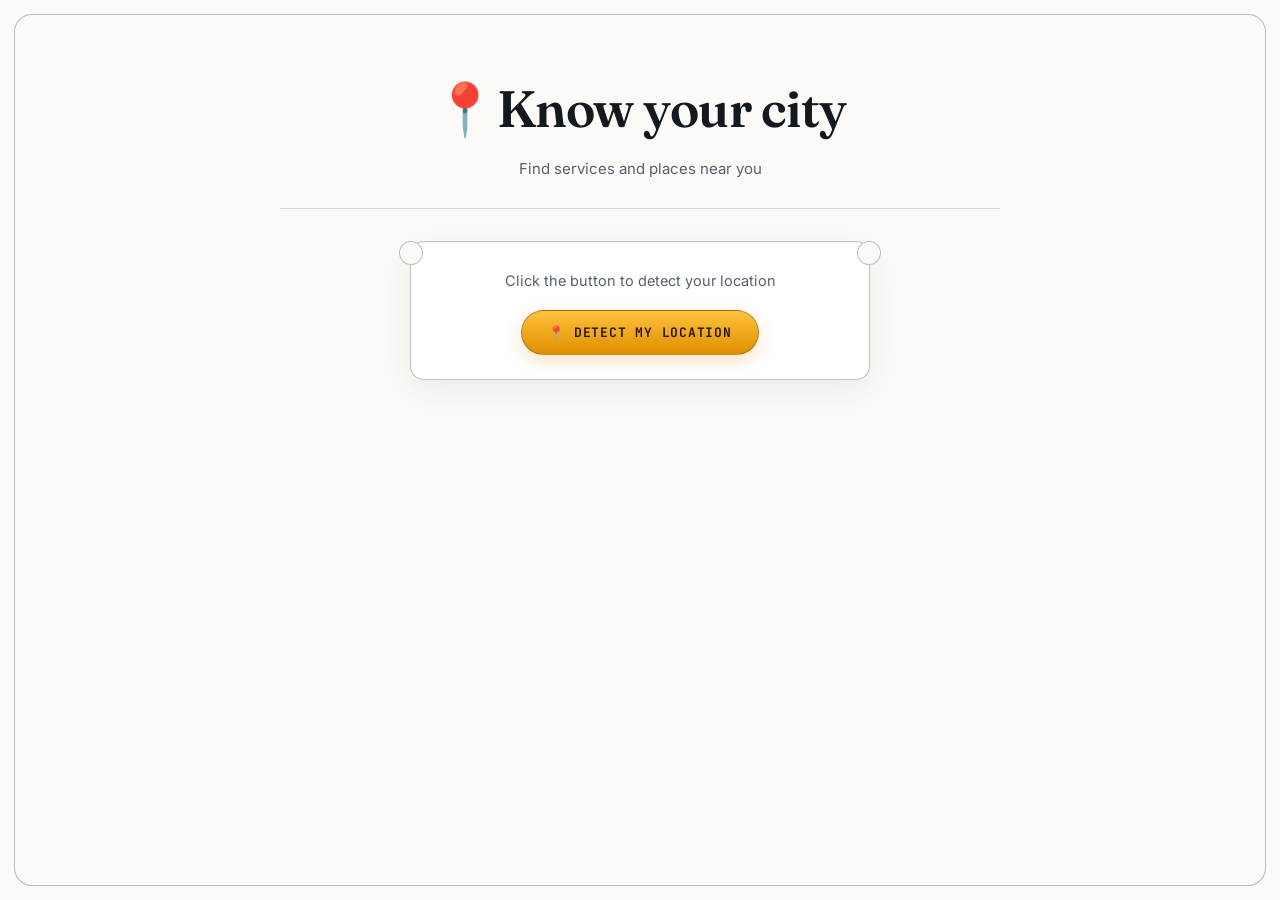
<file: index.html>
<!DOCTYPE html>
<html lang="en">
<head>
    <meta charset="UTF-8">
    <meta name="viewport" content="width=device-width, initial-scale=1.0">
    <title>Know your city</title>
    <link rel="stylesheet" href="site.css">
    <link rel="preconnect" href="https://fonts.googleapis.com">
<link href="https://fonts.googleapis.com/css2?family=Fraunces:opsz,wght@9..144,500;9..144,600&family=Inter:wght@400;500;600&display=swap" rel="stylesheet">
</head>
<body>
    <header>
        <h1>📍Know your city</h1>
        <p id="subtitle">Find services and places near you</p>
    </header>

    <div id="location-box">
        <p id="location-text">Click the button to detect your location</p>
        <button id="detect-btn">📍 Detect My Location</button>
    </div>

    <div id="loader" class="hidden">
        <p>⏳ Fetching your location...</p>
    </div>

    <div id="city-box" class="hidden">
        <h2 id="city-name"></h2>
    </div>

    <div id="services-section" class="hidden">
        <h2>🛍️ Services Available Near You</h2>
        <div id="services-filter"></div>
        <div id="services-grid"></div>
    </div>

    <div id="places-section" class="hidden">
        <h2>🗺️ Nearby Places</h2>
        <div id="places-filter">
            <button class="filter-btn active" data-type="restaurant">🍔 Food</button>
            <button class="filter-btn" data-type="hospital">🏥 Hospital</button>
            <button class="filter-btn" data-type="park">🌳 Parks</button>
            <button class="filter-btn" data-type="atm">💰 ATMs</button>
            <button class="filter-btn" data-type="hotel">🏨 Hotels</button>
        </div>
        <div id="places-grid"></div>
    </div>
    <div id="thankyou-box" class="hidden">
    <div class="thankyou-content">
        <span class="thankyou-icon">🌆</span>
        <h2 class="thankyou-title">Thank You!</h2>
        <p class="thankyou-text">I hope you enjoy discovering <span id="thankyou-city">your city</span> ✨<br>-Ujjwal Dwivedi</p>
    </div>
</div>
    <div id="error-box" class="hidden">
        <p id="error-text"></p>
    </div>

    <script src="city.js"></script>
</body>
</html>
</file>
<file: site.css>
@import url('https://fonts.googleapis.com/css2?family=JetBrains+Mono:wght@400;500;600&display=swap');

:root {
  --bg: #fbfaf7;
  --surface: #ffffff;
  --surface-raised: #f5f3ee;
  --surface-hover: #f0ede5;
  --border: rgba(10, 15, 28, 0.14);
  --border-strong: rgba(10, 15, 28, 0.26);
  --text: #14181f;
  --text-muted: #565f70;
  --text-faint: #8a90a0;
  --amber: #e08e00;
  --amber-soft: rgba(224, 142, 0, 0.12);
  --amber-dim: rgba(224, 142, 0, 0.4);
  --line-red: #d6444a;
  --line-teal: #1f9a8b;
  --line-violet: #7c5ce0;
  --line-green: #1f9d5c;
  --font-display: 'Fraunces', serif;
  --font-body: 'Inter', sans-serif;
  --font-mono: 'JetBrains Mono', monospace;
  --radius: 14px;
  --radius-sm: 8px;
}

* {
  box-sizing: border-box;
}

::selection {
  background: var(--amber-dim);
  color: #1a1200;
}

html {
  background: var(--bg);
}

body {
  margin: 14px;
  min-height: calc(100vh - 28px);
  background: var(--bg);
  border: 1.5px solid var(--border-strong);
  border-radius: 18px;
  color: var(--text);
  font-family: var(--font-body);
  line-height: 1.5;
  padding: 0 20px 80px;
}

.hidden {
  display: none !important;
}

button {
  font-family: var(--font-body);
  cursor: pointer;
}

button:focus-visible,
a:focus-visible {
  outline: 2px solid var(--amber);
  outline-offset: 3px;
  border-radius: 4px;
}

header {
  max-width: 720px;
  margin: 0 auto;
  padding: 56px 0 28px;
  text-align: center;
  border-bottom: 1px solid var(--border);
}

header h1 {
  font-family: var(--font-display);
  font-weight: 600;
  font-size: clamp(2.2rem, 5vw, 3.2rem);
  letter-spacing: -0.01em;
  margin: 0 0 10px;
  color: var(--text);
}

#subtitle {
  font-size: 15px;
  color: var(--text-muted);
  margin: 0;
}

#location-box {
  position: relative;
  max-width: 460px;
  margin: 32px auto 20px;
  background: var(--surface);
  border: 1.5px solid var(--border-strong);
  border-radius: var(--radius);
  padding: 28px 26px 24px;
  text-align: center;
  box-shadow: 0 10px 30px rgba(10, 15, 28, 0.06);
}

#location-box::before,
#location-box::after {
  content: "";
  position: absolute;
  top: -1px;
  width: 22px;
  height: 22px;
  background: var(--bg);
  border-radius: 50%;
  border: 1.5px solid var(--border-strong);
}
#location-box::before { left: -12px; }
#location-box::after { right: -12px; }

#location-text {
  font-size: 14.5px;
  color: var(--text-muted);
  margin: 0 0 18px;
}

#detect-btn {
  font-family: var(--font-mono);
  font-weight: 600;
  font-size: 13px;
  letter-spacing: 0.06em;
  text-transform: uppercase;
  color: #1a1200;
  background: linear-gradient(180deg, #ffc23d, var(--amber));
  border: 1.5px solid var(--border-strong);
  border-radius: 999px;
  padding: 13px 26px;
  transition: transform 0.15s ease, box-shadow 0.15s ease;
  box-shadow: 0 6px 16px rgba(224, 142, 0, 0.25);
}

#detect-btn:hover {
  transform: translateY(-2px);
  box-shadow: 0 10px 22px rgba(224, 142, 0, 0.32);
}

#detect-btn:active {
  transform: translateY(0);
}

#loader {
  max-width: 460px;
  margin: 0 auto 20px;
  text-align: center;
  font-family: var(--font-mono);
  font-size: 13px;
  color: var(--amber);
  letter-spacing: 0.05em;
}

#city-box {
  max-width: 460px;
  margin: 0 auto 36px;
  text-align: center;
  background: var(--surface);
  border: 1.5px solid var(--border-strong);
  border-radius: var(--radius-sm);
  padding: 16px;
}

#city-name {
  font-family: var(--font-mono);
  font-size: 22px;
  font-weight: 600;
  letter-spacing: 0.06em;
  color: var(--amber);
  margin: 0;
}

#services-section,
#places-section {
  max-width: 1080px;
  margin: 0 auto 50px;
  border: 1.5px solid var(--border);
  border-radius: var(--radius);
  padding: 28px;
  background: var(--surface);
}

#services-section h2,
#places-section h2 {
  font-family: var(--font-display);
  font-weight: 600;
  font-size: 1.5rem;
  color: var(--text);
  margin: 0 0 20px;
  padding-bottom: 12px;
  position: relative;
}

#services-section h2::after,
#places-section h2::after {
  content: "";
  position: absolute;
  left: 0;
  bottom: 0;
  width: 46px;
  height: 3px;
  border-radius: 2px;
  background: linear-gradient(90deg, var(--amber), var(--line-teal));
}

#services-grid,
#places-grid {
  display: grid;
  grid-template-columns: repeat(auto-fill, minmax(260px, 1fr));
  gap: 16px;
}

.service-card,
.place-card {
  background: var(--bg);
  border: 1.5px solid var(--border-strong);
  border-left: 4px solid var(--amber);
  border-radius: var(--radius-sm);
  padding: 18px;
  transition: transform 0.18s ease, background 0.18s ease, border-color 0.18s ease;
}

.service-card:hover,
.place-card:hover {
  transform: translateY(-3px);
  background: var(--surface-hover);
}

.service-card:nth-child(4n+2), .place-card:nth-child(4n+2) { border-left-color: var(--line-red); }
.service-card:nth-child(4n+3), .place-card:nth-child(4n+3) { border-left-color: var(--line-teal); }
.service-card:nth-child(4n+4), .place-card:nth-child(4n+4) { border-left-color: var(--line-violet); }
.service-card:nth-child(4n+1), .place-card:nth-child(4n+1) { border-left-color: var(--line-green); }

.service-top,
.place-top {
  display: flex;
  align-items: center;
  gap: 12px;
  margin-bottom: 10px;
}

.service-emoji,
.place-emoji {
  flex-shrink: 0;
  width: 40px;
  height: 40px;
  display: flex;
  align-items: center;
  justify-content: center;
  font-size: 19px;
  background: var(--surface-raised);
  border: 1.5px solid var(--border);
  border-radius: 10px;
}

.service-info h3,
.place-info h3 {
  font-family: var(--font-display);
  font-size: 16px;
  font-weight: 600;
  margin: 0 0 2px;
  color: var(--text);
}

.service-category,
.place-type {
  display: inline-block;
  font-family: var(--font-mono);
  font-size: 10.5px;
  letter-spacing: 0.06em;
  text-transform: uppercase;
  color: var(--text-faint);
}

.service-description {
  font-size: 13.5px;
  color: var(--text-muted);
  margin: 0 0 16px;
  line-height: 1.55;
}

.service-buttons {
  display: flex;
  gap: 8px;
  flex-wrap: wrap;
}

.service-buttons button {
  flex: 1;
  min-width: 100px;
  font-size: 12.5px;
  font-weight: 500;
  color: var(--text);
  background: var(--surface);
  border: 1.5px solid var(--border-strong);
  border-radius: 8px;
  padding: 9px 10px;
  transition: border-color 0.15s ease, color 0.15s ease;
}

.service-buttons button:hover {
  border-color: var(--amber);
  color: var(--amber);
}

.place-detail {
  font-size: 13px;
  color: var(--text-muted);
  margin: 4px 0;
}

.directions-btn {
  margin-top: 12px;
  width: 100%;
  font-size: 12.5px;
  font-weight: 600;
  letter-spacing: 0.03em;
  color: #1a1200;
  background: var(--amber);
  border: 1.5px solid var(--border-strong);
  border-radius: 8px;
  padding: 10px;
  transition: filter 0.15s ease;
}

.directions-btn:hover {
  filter: brightness(1.08);
}

#places-filter {
  display: flex;
  flex-wrap: wrap;
  gap: 8px;
  margin-bottom: 20px;
}

.filter-btn {
  font-family: var(--font-mono);
  font-size: 12px;
  letter-spacing: 0.03em;
  color: var(--text-muted);
  background: var(--surface);
  border: 1.5px solid var(--border-strong);
  border-radius: 999px;
  padding: 9px 16px;
  transition: all 0.15s ease;
}

.filter-btn:hover {
  border-color: var(--text-faint);
  color: var(--text);
}

.filter-btn.active {
  color: #1a1200;
  background: var(--amber);
  border-color: var(--amber);
  font-weight: 600;
}

.loading-places,
.no-places {
  grid-column: 1 / -1;
  text-align: center;
  color: var(--text-muted);
  font-size: 14px;
  padding: 30px 0;
}

.no-places button {
  display: block;
  margin: 14px auto 0;
  font-family: var(--font-mono);
  font-size: 12px;
  color: var(--amber);
  background: var(--amber-soft);
  border: 1.5px solid var(--amber-dim);
  border-radius: 999px;
  padding: 8px 18px;
}

#error-box {
  max-width: 460px;
  margin: 0 auto 20px;
  background: rgba(214, 68, 74, 0.06);
  border: 1.5px solid rgba(214, 68, 74, 0.4);
  border-radius: var(--radius-sm);
  padding: 14px 18px;
  text-align: center;
}

#error-text {
  margin: 0;
  font-size: 13.5px;
  color: var(--line-red);
}

#thankyou-box {
  position: relative;
  max-width: 460px;
  margin: 60px auto 40px;
  padding: 3px;
  border-radius: 22px;
  background: linear-gradient(130deg, var(--amber), var(--line-violet), var(--line-teal), var(--amber));
  background-size: 300% 300%;
  animation: fadeInUp 0.7s ease forwards, gradientShift 6s ease infinite;
  opacity: 0;
  transform: translateY(16px);
  box-shadow: 0 25px 60px rgba(224, 142, 0, 0.25), 0 10px 25px rgba(124, 92, 224, 0.15);
  overflow: hidden;
}

#thankyou-box::before {
  content: "";
  position: absolute;
  inset: 0;
  background:
    radial-gradient(circle at 15% 20%, rgba(255, 255, 255, 0.9) 0%, transparent 3%),
    radial-gradient(circle at 85% 15%, rgba(255, 255, 255, 0.9) 0%, transparent 2.5%),
    radial-gradient(circle at 75% 80%, rgba(255, 255, 255, 0.9) 0%, transparent 3%),
    radial-gradient(circle at 25% 85%, rgba(255, 255, 255, 0.9) 0%, transparent 2%),
    radial-gradient(circle at 92% 55%, rgba(255, 255, 255, 0.9) 0%, transparent 2%);
  animation: sparkle 3s ease-in-out infinite;
  pointer-events: none;
  z-index: 2;
}

.thankyou-content {
  position: relative;
  z-index: 1;
  background: var(--surface);
  border-radius: 20px;
  padding: 42px 30px 36px;
  text-align: center;
  overflow: hidden;
}

.thankyou-content::before {
  content: "";
  position: absolute;
  top: -60%;
  left: -60%;
  width: 220%;
  height: 220%;
  background: conic-gradient(from 0deg, transparent 0%, rgba(224, 142, 0, 0.06) 10%, transparent 20%);
  animation: rotateShine 8s linear infinite;
  pointer-events: none;
}

.thankyou-icon {
  position: relative;
  font-size: 46px;
  display: inline-block;
  animation: float 3s ease-in-out infinite;
  filter: drop-shadow(0 6px 14px rgba(224, 142, 0, 0.35));
}

.thankyou-title {
  position: relative;
  font-family: var(--font-display);
  font-size: 28px;
  font-weight: 600;
  margin: 14px 0 10px;
  background: linear-gradient(90deg, var(--text), var(--amber), var(--line-violet), var(--text));
  background-size: 300% auto;
  -webkit-background-clip: text;
  background-clip: text;
  color: transparent;
  animation: titleShine 5s ease infinite;
}

.thankyou-text {
  position: relative;
  font-size: 15px;
  color: var(--text-muted);
  line-height: 1.65;
  margin: 0;
}

#thankyou-city {
  font-weight: 700;
  color: var(--amber);
  border-bottom: 2px solid var(--amber-dim);
  padding-bottom: 1px;
}
@keyframes fadeInUp {
  to { opacity: 1; transform: translateY(0); }
}

@keyframes float {
  0%, 100% { transform: translateY(0) rotate(0deg); }
  50% { transform: translateY(-10px) rotate(-4deg); }
}

@keyframes gradientShift {
  0%, 100% { background-position: 0% 50%; }
  50% { background-position: 100% 50%; }
}

@keyframes sparkle {
  0%, 100% { opacity: 0.4; }
  50% { opacity: 1; }
}

@keyframes rotateShine {
  from { transform: rotate(0deg); }
  to { transform: rotate(360deg); }
}

@keyframes titleShine {
  0%, 100% { background-position: 0% 50%; }
  50% { background-position: 100% 50%; }
}

@media (prefers-reduced-motion: reduce) {
  *, *::before, *::after {
    animation-duration: 0.001ms !important;
    animation-iteration-count: 1 !important;
    transition-duration: 0.001ms !important;
  }
}

@media (max-width: 480px) {
  body { margin: 0; border-radius: 0; border-left: none; border-right: none; }
  header { padding: 40px 0 22px; }
  #services-grid, #places-grid { grid-template-columns: 1fr; }
  .service-buttons { flex-direction: column; }
}
#services-filter {
  display: flex;
  flex-wrap: wrap;
  gap: 16px;
  margin-bottom: 20px;
}
</file>
